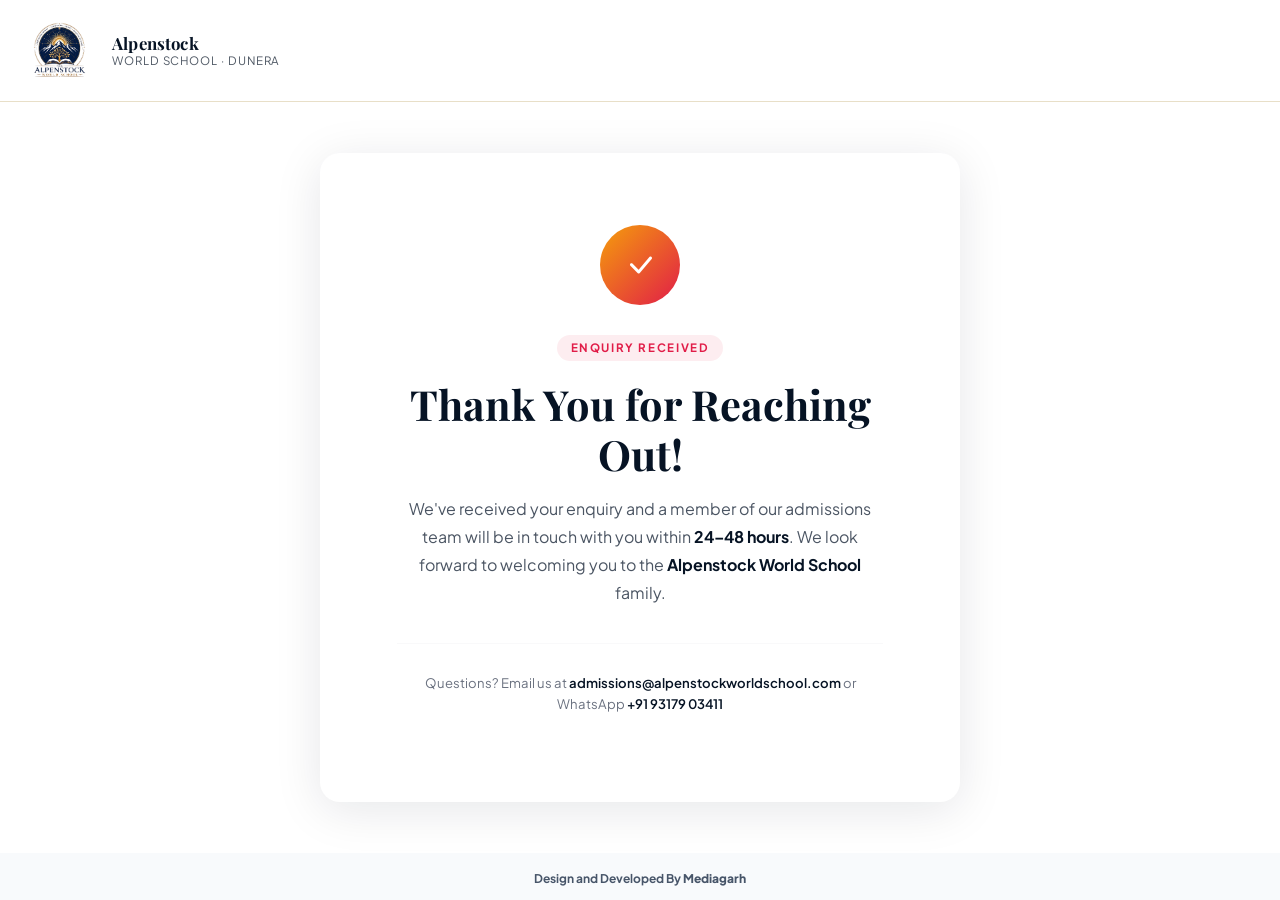
<file: thank-you.html>
<!doctype html>
<html lang="en">

<head>
  <!-- Google Tag Manager -->
  <script>
    (function (w, d, s, l, i) {
      w[l] = w[l] || [];
      w[l].push({ "gtm.start": new Date().getTime(), event: "gtm.js" });
      var f = d.getElementsByTagName(s)[0],
        j = d.createElement(s),
        dl = l != "dataLayer" ? "&l=" + l : "";
      j.async = true;
      j.src = "https://www.googletagmanager.com/gtm.js?id=" + i + dl;
      f.parentNode.insertBefore(j, f);
    })(window, document, "script", "dataLayer", "GTM-5JK8ZBF2");
  </script>
  <!-- End Google Tag Manager -->

  <meta charset="UTF-8" />
  <meta name="viewport" content="width=device-width, initial-scale=1.0" />
  <title>Thank You | Alpenstock World School</title>
  <meta name="robots" content="noindex, nofollow" />
  <link rel="canonical" href="https://alpenstockworldschool.com/thank-you.html" />

  <!-- Open Graph -->
  <meta property="og:type" content="website" />
  <meta property="og:url" content="https://alpenstockworldschool.com/thank-you.html" />
  <meta property="og:title" content="Thank You | Alpenstock World School" />
  <meta property="og:description"
    content="Thank you for your enquiry. Our admissions team will get in touch with you within 24–48 hours." />
  <meta property="og:image" content="https://alpenstockworldschool.com/images/background-img-1.webp" />
  <meta property="og:image:alt" content="Alpenstock World School Campus" />
  <meta property="og:site_name" content="Alpenstock World School" />
  <meta property="og:locale" content="en_IN" />

  <link rel="icon" href="images/favicon.webp" sizes="32x32" />

  <link rel="preconnect" href="https://fonts.googleapis.com" />
  <link rel="preconnect" href="https://fonts.gstatic.com" crossorigin />
  <link
    href="https://fonts.googleapis.com/css2?family=Playfair+Display:wght@400;500;600;700&family=Plus+Jakarta+Sans:wght@300;400;500;600;700;800&display=swap"
    rel="stylesheet" />
  <link rel="stylesheet" href="https://cdn.jsdelivr.net/npm/bootstrap@5.3.3/dist/css/bootstrap.min.css" />
  <link rel="stylesheet" href="https://cdn.jsdelivr.net/npm/bootstrap-icons@1.11.3/font/bootstrap-icons.min.css" />
  <link rel="stylesheet" href="css/style.css?v=5" />

  <style>
    /* ── Page shell ── */
    html,
    body {
      height: 100%;
    }

    body {
      display: flex;
      flex-direction: column;
      min-height: 100vh;
      font-family: "Plus Jakarta Sans", sans-serif;
      color: #061324;
      background: #ffffff;
    }

    /* ── Top nav bar ── */
    .ty-nav {
      padding: 14px 0;
      border-bottom: 1px solid #e8dfc8;
    }

    .ty-nav__inner {
      display: flex;
      align-items: center;
      gap: 14px;
      max-width: calc(1280px + 48px);
      margin-inline: auto;
      padding-inline: 24px;
    }

    .ty-nav__logo img {
      display: block;
      width: 74px;
      height: auto;
    }

    .ty-nav__name {
      display: flex;
      flex-direction: column;
      line-height: 1.2;
      color: #061324;
    }

    .ty-nav__name strong {
      font-family: "Playfair Display", serif;
      font-size: 1.05rem;
      letter-spacing: 0.01em;
    }

    .ty-nav__name span {
      font-size: 0.72rem;
      font-weight: 400;
      opacity: 0.7;
      text-transform: uppercase;
      letter-spacing: 0.08em;
    }

    /* ── Main content ── */
    .ty-main {
      flex: 1;
      display: flex;
      align-items: center;
      justify-content: center;
      padding: clamp(48px, 8vw, 40px) 24px;
    }

    .ty-card {
      background: #fff;
      border-radius: 20px;
      box-shadow: 0 8px 48px rgba(6, 19, 36, 0.1);
      padding: clamp(40px, 6vw, 72px) clamp(32px, 6vw, 80px);
      max-width: 640px;
      width: 100%;
      text-align: center;
    }

    /* checkmark circle */
    .ty-icon {
      width: 80px;
      height: 80px;
      border-radius: 50%;
      background: linear-gradient(135deg, #f59e0b 0%, #e11d48 100%);
      display: flex;
      align-items: center;
      justify-content: center;
      margin: 0 auto 28px;
      animation: ty-pop 0.6s cubic-bezier(0.22, 1, 0.36, 1) both;
    }

    .ty-icon i {
      font-size: 2rem;
      color: #fff;
      line-height: 1;
    }

    @keyframes ty-pop {
      from {
        opacity: 0;
        transform: scale(0.6);
      }

      to {
        opacity: 1;
        transform: scale(1);
      }
    }

    .ty-eyebrow {
      display: inline-block;
      font-size: 0.72rem;
      font-weight: 700;
      letter-spacing: 0.14em;
      text-transform: uppercase;
      color: #e11d48;
      background: rgba(225, 29, 72, 0.08);
      border-radius: 100px;
      padding: 4px 14px;
      margin-bottom: 18px;
      animation: ty-fadein 0.5s 0.2s ease both;
    }

    .ty-title {
      font-family: "Playfair Display", serif;
      font-size: clamp(1.8rem, 4vw, 2.6rem);
      font-weight: 700;
      line-height: 1.2;
      color: #061324;
      margin-bottom: 16px;
      animation: ty-fadein 0.5s 0.35s ease both;
    }

    .ty-text {
      font-size: clamp(0.92rem, 2vw, 1rem);
      color: #4b5563;
      line-height: 1.75;
      margin-bottom: 36px;
      animation: ty-fadein 0.5s 0.5s ease both;
    }

    .ty-text strong {
      color: #061324;
    }

    .ty-actions {
      display: flex;
      gap: 12px;
      justify-content: center;
      flex-wrap: wrap;
      animation: ty-fadein 0.5s 0.65s ease both;
    }

    .ty-btn-primary {
      display: inline-flex;
      align-items: center;
      gap: 8px;
      background: linear-gradient(135deg, #f59e0b, #e11d48);
      color: #fff;
      font-family: "Plus Jakarta Sans", sans-serif;
      font-weight: 700;
      font-size: 0.88rem;
      letter-spacing: 0.06em;
      text-transform: uppercase;
      padding: 13px 28px;
      border-radius: 100px;
      text-decoration: none;
      transition:
        opacity 0.2s,
        transform 0.2s;
    }

    .ty-btn-primary:hover {
      opacity: 0.88;
      transform: translateY(-1px);
      color: #fff;
    }

    .ty-btn-ghost {
      display: inline-flex;
      align-items: center;
      gap: 8px;
      background: transparent;
      color: #061324;
      font-family: "Plus Jakarta Sans", sans-serif;
      font-weight: 700;
      font-size: 0.88rem;
      letter-spacing: 0.06em;
      text-transform: uppercase;
      padding: 13px 28px;
      border-radius: 100px;
      border: 2px solid #061324;
      text-decoration: none;
      transition:
        background 0.2s,
        color 0.2s,
        transform 0.2s;
    }

    .ty-btn-ghost:hover {
      background: #061324;
      color: #fff;
      transform: translateY(-1px);
    }

    /* divider */
    .ty-divider {
      border: none;
      border-top: 1px solid #e5e7eb;
      margin: 36px 0 28px;
    }

    /* ── Submitted details summary ── */
    .ty-details {
      text-align: left;
      margin-top: 8px;
      animation: ty-fadein 0.5s 0.55s ease both;
    }

    .ty-details__title {
      font-family: "Plus Jakarta Sans", sans-serif;
      font-size: 0.78rem;
      font-weight: 700;
      letter-spacing: 0.1em;
      text-transform: uppercase;
      color: #6b7280;
      margin-bottom: 14px;
      text-align: center;
    }

    .ty-details__list {
      margin: 0;
      padding: 0;
      list-style: none;
    }

    .ty-details__row {
      display: flex;
      justify-content: space-between;
      align-items: baseline;
      gap: 12px;
      padding: 7px 0;
      border-bottom: 1px dashed #eee;
    }

    .ty-details__row:last-child {
      border-bottom: none;
    }

    .ty-details__row dt {
      font-size: 0.82rem;
      font-weight: 600;
      color: #6b7280;
      flex-shrink: 0;
    }

    .ty-details__row dd {
      font-size: 0.88rem;
      font-weight: 600;
      color: #061324;
      margin: 0;
      text-align: right;
      word-break: break-word;
    }

    .ty-contact {
      font-size: 0.82rem;
      color: #6b7280;
      animation: ty-fadein 0.5s 0.8s ease both;
    }

    .ty-contact a {
      color: #061324;
      font-weight: 600;
      text-decoration: none;
    }

    .ty-contact a:hover {
      text-decoration: underline;
    }

    @keyframes ty-fadein {
      from {
        opacity: 0;
        transform: translateY(16px);
      }

      to {
        opacity: 1;
        transform: translateY(0);
      }
    }

    /* ── Footer (reuses footer styles from style.css) ── */
    /* override footer margin so it sits at the bottom */
    .footer {
      margin-top: 0;
    }
  </style>
</head>

<body>
  <!-- Google Tag Manager (noscript) -->
  <noscript>
    <iframe src="https://www.googletagmanager.com/ns.html?id=GTM-5JK8ZBF2" height="0" width="0"
      style="display: none; visibility: hidden"></iframe>
  </noscript>
  <!-- End Google Tag Manager (noscript) -->

  <!-- ── Top Navigation ── -->
  <nav class="ty-nav" aria-label="Site header">
    <div class="ty-nav__inner">
      <a href="/" class="ty-nav__logo" aria-label="Alpenstock home">
        <img src="images/top-logo.webp" alt="Alpenstock World School" width="56" height="56" />
      </a>
      <div class="ty-nav__name">
        <strong>Alpenstock</strong>
        <span>World School · Dunera</span>
      </div>
    </div>
  </nav>

  <!-- ── Main Thank You Card ── -->
  <main class="ty-main" id="main-content">
    <div class="ty-card">
      <!-- Icon -->
      <div class="ty-icon" aria-hidden="true">
        <i class="bi bi-check-lg"></i>
      </div>

      <!-- Badge -->
      <span class="ty-eyebrow">Enquiry Received</span>

      <!-- Heading -->
      <h1 class="ty-title">Thank You for Reaching Out!</h1>

      <!-- Body copy -->
      <p class="ty-text">
        We've received your enquiry and a member of our admissions team will
        be in touch with you within
        <strong>24–48 hours</strong>. We look forward to welcoming you to the
        <strong>Alpenstock World School</strong> family.
      </p>

      <!-- Submitted details summary -->
      <div class="ty-details" id="ty-details" hidden>
        <h2 class="ty-details__title">Your Details</h2>
        <dl class="ty-details__list">
          <div class="ty-details__row">
            <dt>Name</dt>
            <dd id="td-name">—</dd>
          </div>
          <div class="ty-details__row">
            <dt>Email</dt>
            <dd id="td-email">—</dd>
          </div>
          <div class="ty-details__row">
            <dt>Phone</dt>
            <dd id="td-phone">—</dd>
          </div>
        </dl>
      </div>

      <hr class="ty-divider" />

      <!-- Quick contact line -->
      <p class="ty-contact">
        Questions? Email us at
        <a href="mailto:admissions@alpenstockworldschool.com">admissions@alpenstockworldschool.com</a>
        or WhatsApp
        <a href="https://wa.me/919317903411">+91 93179 03411</a>
      </p>
    </div>
  </main>

  <!-- ── Footer ── -->
  <footer class="footer">
    <div class="footer__credit mt-0 pt-3">
      Design and Developed By <b>Mediagarh</b>
    </div>
  </footer>
  <script type="text/javascript">
    var s = document.createElement("script");
    s.type = "text/javascript";
    s.async = true;
    s.src = "https://widgets.in6.nopaperforms.com/emwgts.js";
    document.body.appendChild(s);
  </script>

  <!-- ── Populate submitted user details from URL params ── -->
  <script>
    (function () {
      var p = new URLSearchParams(window.location.search);
      var name = p.get("name");
      if (!name) return; // no data passed

      var details = document.getElementById("ty-details");
      if (!details) return;

      document.getElementById("td-name").textContent = name;
      document.getElementById("td-email").textContent = p.get("email") || "—";
      document.getElementById("td-phone").textContent = p.get("phone") || "—";

      details.hidden = false;
    })();
  </script>
</body>

</html>
</file>
<file: css/style.css>
/*==================================================
  VARIABLES
==================================================*/
:root {
  --crimson-dark: #962520;
  --rose: #e11d48;
  --navy-deep: #020618;
  --amber: #f59e0b;
  --text-soft: rgba(226, 232, 240, 0.95);

  /* card colors (image se match) */
  --card-navy: #12295a;
  --card-amber: #d18100;
  --card-crimson: #9b1239;
  --card-blue: #0a6fa8;

  --font-head: 'Playfair Display', serif;
  --font-body: 'Plus Jakarta Sans', sans-serif;

  --container: 1280px;
  /* content width */
  --gutter: 16px;
  /* left + right */
  --transition: 0.35s ease;
}

/*==================================================
  RESET & BASE
==================================================*/
* {
  margin: 0;
  padding: 0;
  box-sizing: border-box;
}

html {
  scroll-behavior: smooth;
}

body {
  font-family: var(--font-body);
  font-size: 16px;
  line-height: 1.6;
  color: var(--text-soft);
  background: var(--navy-deep);
  overflow-x: hidden;
}

h1,
h2,
h3,
h4 {
  font-family: var(--font-head);
  font-weight: 500;
}

img {
  max-width: 100%;
  height: auto;
}

/* 1280px content + 16px left/right = 1312px total */
.app-container {
  width: 100%;
  max-width: calc(var(--container) + (var(--gutter) * 2));
  padding-inline: var(--gutter);
  margin-inline: auto;
}

/*==================================================
  1. HERO
==================================================*/
.hero {
  position: relative;
  display: flex;
  min-height: clamp(560px, 100vh, 1060px);
  color: #fff;
  background: var(--navy-deep);
  overflow: hidden;
  isolation: isolate;
}

.hero__video {
  position: absolute;
  inset: 0;
  width: 100%;
  height: 100%;
  object-fit: cover;
  z-index: -2;
}

.hero__overlay {
  position: absolute;
  inset: 0;
  z-index: -1;
  background: linear-gradient(8deg,
      #061324 18.27%,
      rgba(6, 19, 36, 0.5) 53.68%,
      rgba(6, 19, 36, 0) 90.84%);
}

.hero__inner {
  display: flex;
  flex-direction: column;
  justify-content: space-around;
  padding-top: 12px;
  padding-bottom: 122px;
}

.hero__logo img {
  display: block;
  width: 221px;
  height: auto;
}

/* Two-column wrapper inside hero (left content + right CRM box) */
.hero__columns {
  display: flex;
  align-items: center;
  justify-content: space-between;
  gap: 32px;
  margin-top: 8px;
}

.hero__content {
  max-width: 716px;
  margin-top: 0;
  flex: 1 1 auto;
}

.form-dsc {
  font-size: 12px;
  color: #000;
}

.form-badge {
  font-size: 10px;
  font-weight: 700;
  text-transform: uppercase;
  letter-spacing: 0.05em;
  background-color: #ffedd5;
  color: #ef7d2d;
  padding: 2px 10px;
  border-radius: 9999px;
}

/* CRM visits box */
.hero__crm-box {
  flex: 0 0 auto;
  width: 100%;
  max-width: 410px;
  min-height: 440px;
  background: #fff;
  border-radius: 24px;
  padding: 20px;
  text-align: center;
  box-shadow: 0 4px 6.6px 0 rgba(0, 0, 0, 0.25);
}

.hero__crm-label {
  font-size: 18px;
  font-weight: 700;
  letter-spacing: 0.07em;
  color: #000;
  margin: 0 0 10px;
}

.hero__crm-count {
  font-size: 48px;
  font-weight: 700;
  line-height: 1;
  color: #fff;
  margin: 0 0 6px;
  font-family: var(--ff-display);
}

.hero__crm-sub {
  font-size: 11px;
  color: rgba(255, 255, 255, 0.45);
  margin: 0;
}

@media (max-width: 767.98px) {
  .hero__columns {
    flex-direction: column;
    gap: 24px;
  }

  .hero__crm-box {
    width: 100%;
  }
}

/* ── Lead form (inside hero__crm-box) ── */
.required-star {
  color: #dc2626;
}

.lead-form {
  text-align: left;
  margin-top: 14px;
}

.lead-form__row {
  display: flex;
  gap: 10px;
}

.lead-form__field {
  margin-bottom: 10px;
  flex: 1 1 0;
}

.lead-form__label {
  display: block;
  font-size: 11px;
  font-weight: 600;
  letter-spacing: 0.04em;
  color: #374151;
  margin-bottom: 4px;
}

.lead-form__input,
.lead-form__select {
  width: 100%;
  font-family: "Plus Jakarta Sans", sans-serif;
  font-size: 13px;
  color: #061324;
  padding: 9px 12px;
  border: 1.5px solid #e5e7eb;
  border-radius: 10px;
  background: #f9fafb;
  outline: none;
  transition:
    border-color 0.18s,
    background 0.18s,
    box-shadow 0.18s;
  -webkit-appearance: none;
  appearance: none;
}

.lead-form__input::placeholder {
  color: #9ca3af;
}

.lead-form__input:focus,
.lead-form__select:focus {
  border-color: #f59e0b;
  background: #fff;
  box-shadow: 0 0 0 3px rgba(245, 158, 11, 0.15);
}

.lead-form__select {
  cursor: pointer;
  background-image: url("data:image/svg+xml,%3Csvg xmlns='http://www.w3.org/2000/svg' width='14' height='14' fill='none' stroke='%236b7280' stroke-width='2' stroke-linecap='round' stroke-linejoin='round'%3E%3Cpath d='M3 5l4 4 4-4'/%3E%3C/svg%3E");
  background-repeat: no-repeat;
  background-position: right 12px center;
  padding-right: 34px;
}

.lead-form__btn {
  width: 100%;
  display: flex;
  align-items: center;
  justify-content: center;
  gap: 8px;
  font-family: "Plus Jakarta Sans", sans-serif;
  font-size: 14px;
  font-weight: 700;
  letter-spacing: 0.03em;
  color: #fff;
  background: linear-gradient(135deg, #f59e0b, #e11d48);
  border: none;
  border-radius: 10px;
  padding: 12px 20px;
  margin-top: 4px;
  cursor: pointer;
  transition:
    opacity 0.2s,
    transform 0.2s;
}

.lead-form__btn:hover:not(:disabled) {
  opacity: 0.92;
  transform: translateY(-1px);
}

.lead-form__btn:disabled {
  cursor: not-allowed;
  opacity: 0.7;
}

.lead-form__spinner {
  display: none;
  width: 16px;
  height: 16px;
  border: 2px solid rgba(255, 255, 255, 0.3);
  border-top-color: #fff;
  border-radius: 50%;
  animation: lead-spin 0.6s linear infinite;
}

.lead-form__btn.is-loading .lead-form__btn-text {
  display: none;
}

.lead-form__btn.is-loading .lead-form__spinner {
  display: inline-block;
}

@keyframes lead-spin {
  to {
    transform: rotate(360deg);
  }
}

.lead-form__msg {
  font-size: 12px;
  font-weight: 600;
  margin-top: 8px;
}

.hero__badge {
  display: inline-block;
  padding: 4px 10px;
  margin-bottom: 18px;
  font-size: 10px;
  font-weight: 700;
  letter-spacing: 0.06em;
  text-transform: uppercase;
  color: #fff;
  background: var(--rose);
  border-radius: 3px;
}

.hero__title {
  font-size: 60px;
  line-height: 1.15;
  font-weight: 400;
  color: #fff;
  margin-bottom: 18px;
  text-transform: capitalize;
}

.hero__text {
  max-width: 620px;
  font-size: 16px;
  line-height: 1.65;
  font-weight: 300;
  color: var(--text-soft);
  margin-bottom: 28px;
}

.hero__text strong {
  font-weight: 600;
  color: #fff;
}

.hero__actions {
  display: flex;
  flex-wrap: wrap;
  gap: 14px;
}

.btn-amber,
.btn-ghost {
  display: inline-flex;
  align-items: center;
  gap: 8px;
  padding: 12px 24px;
  font-family: var(--font-body);
  font-size: 12px;
  font-weight: 700;
  letter-spacing: 0.06em;
  text-transform: uppercase;
  text-decoration: none;
  border-radius: 999px;
  transition: var(--transition);
}

.btn-amber {
  color: var(--navy-deep);
  border-radius: 33554400px;
  border: 1px solid rgba(255, 210, 48, 0.4);
  background: linear-gradient(90deg,
      #f59e0b 0%,
      #f4a10b 7.14%,
      #f2a40a 14.29%,
      #f1a70a 21.43%,
      #efaa09 28.57%,
      #edad09 35.71%,
      #ecb008 42.86%,
      #eab308 50%,
      #e8ab08 57.14%,
      #e6a207 64.29%,
      #e39a07 71.43%,
      #e19107 78.57%,
      #de8807 85.71%,
      #dc8006 92.86%,
      #d97706 100%);
  box-shadow:
    0 20px 25px -5px rgba(70, 25, 1, 0.6),
    0 8px 10px -6px rgba(70, 25, 1, 0.6);
}

.btn-amber:hover {
  color: var(--navy-deep);
  transform: translateY(-2px);
  box-shadow: 0 6px 12px rgba(245, 158, 11, 0.55);
}

.btn-ghost {
  color: #fff;
  background: rgba(11, 37, 69, 0.7);
  box-shadow:
    0 10px 15px -3px rgba(5, 47, 74, 0.4),
    0 4px 6px -4px rgba(5, 47, 74, 0.4);
  backdrop-filter: blur(12px);
  border: 1px solid rgba(0, 188, 255, 0.35);
}

.btn-ghost i {
  color: var(--amber);
}

.btn-ghost:hover {
  color: #fff;
  border-color: var(--amber);
  transform: translateY(-2px);
}

/*==================================================
  2. MARQUEE (infinite, seamless, pause on hover)
==================================================*/
.stats-marquee {
  background: #fff;
  border-block: 1px solid rgba(150, 37, 32, 0.12);
  padding: 22px 0px;
}

.marquee {
  display: flex;
  width: 100%;
  overflow: hidden;
  user-select: none;
}

.marquee__track {
  display: flex;
  flex-shrink: 0;
  width: max-content;
  animation: marquee-scroll 30s linear infinite;
  will-change: transform;
}

.marquee__group {
  display: flex;
  flex-shrink: 0;
  align-items: center;
  min-width: 60vw;
  /* group hamesha screen se bada = gap nahi aayega */
}

.marquee:hover .marquee__track {
  animation-play-state: paused;
}

/* 2 identical groups => -50% = ek pura group => seamless loop */
@keyframes marquee-scroll {
  from {
    transform: translateX(0);
  }

  to {
    transform: translateX(-50%);
  }
}

.marquee__item {
  display: flex;
  flex-direction: column;
  flex-shrink: 0;
  justify-content: center;
  padding: 0px 48px;
  border-left: 1px solid rgba(150, 37, 32, 0.18);
  white-space: nowrap;
  color: var(--crimson-dark);
}

.marquee__num {
  font-family: var(--font-head);
  font-size: 32px;
  font-weight: 700;
  line-height: 1.2;
}

.marquee__label {
  font-family: var(--font-body);
  font-size: 11.545px;
  font-weight: 700;
  letter-spacing: 0.06em;
  text-transform: uppercase;
}

@media (prefers-reduced-motion: reduce) {
  .marquee__track {
    animation-duration: 80s;
  }
}

/*==================================================
  3. WHY ALPENSTOCK
==================================================*/
.why {
  position: relative;
  padding: 90px 0 110px;
  background: url("/images/background-img-1.webp") center / cover no-repeat;
}

/* 
.why__overlay {
  position: absolute;
  inset: 0;
  z-index: -1;
  background: linear-gradient(180deg, rgba(2, 6, 24, 0.82) 0%, rgba(2, 6, 24, 0.88) 100%);
  backdrop-filter: blur(2px);
} */

.why__head {
  margin-bottom: 44px;
}

.why__eyebrow {
  display: block;
  margin-bottom: 14px;
  font-size: 14px;
  font-weight: 600;
  letter-spacing: 0.22em;
  text-transform: uppercase;
  color: #f59e0b;
}

.why__title {
  font-size: 42px;
  font-weight: 600;
  color: #fff;
  letter-spacing: -1.06px;
}

.why__grid {
  margin-inline: auto;
}

.exp-card {
  display: flex;
  flex-direction: column;
  height: 100%;
  min-height: 340px;
  padding: 32px;
  text-align: center;
  color: #fff;
  border-radius: 4px;
  box-shadow:
    0 -2px 3px 0 rgba(255, 255, 255, 0.14) inset,
    10px 14px 18px -1px rgba(0, 0, 0, 0.68),
    -6px -6px 14px -2px rgba(184, 204, 235, 0.22);

  transition: var(--transition);
}

.exp-card:hover {
  transform: translateY(-6px);
  box-shadow: 0 20px 50px rgba(0, 0, 0, 0.55);
}

.exp-card--navy {
  background: #0c2b54;
}

.exp-card--amber {
  background: #d28000;
}

.exp-card--crimson {
  background: #9f1239;
}

.exp-card--blue {
  background: #0369a1;
}

.exp-card__title {
  margin-bottom: 14px;
  font-size: 26px;
  line-height: 1.25;
  color: #fff;
}

.exp-card__text {
  flex-grow: 1;
  margin-bottom: 24px;
  font-size: 14px;
  line-height: 1.6;
  color: var(--text-soft);
}

.exp-card__link {
  display: block;
  padding-top: 16px;
  border-top: 1px solid rgba(255, 255, 255, 0.18);
  font-size: 0.7rem;
  font-weight: 600;
  letter-spacing: 0.1em;
  text-transform: uppercase;
  text-decoration: none;
  color: #fff;
  transition: var(--transition);
}

.exp-card__link i {
  font-size: 0.65rem;
  margin-left: 2px;
}

.exp-card__link:hover {
  color: #fff;
  letter-spacing: 0.14em;
}

/*==================================================
  4. BOARDING (tabs + image switch)
==================================================*/
.boarding {
  --board-bg: #a8191f;
  padding: 100px 0;
  background: var(--board-bg);
  color: #fff;
}

.boarding__wrap {
  max-width: 1152px;
  margin-inline: auto;
}

.boarding__eyebrow {
  display: block;
  margin-bottom: 14px;
  font-size: 10px;
  font-weight: 700;
  letter-spacing: 0.12em;
  text-transform: uppercase;
  color: #fbbf24;
}

.boarding__title {
  padding-right: 30px;
  margin-bottom: 14px;
  font-size: 34px;
  line-height: 1.15;
  font-weight: 700;
  letter-spacing: -0.02em;
  color: #fff;
  letter-spacing: -0.7px;
}

.boarding__text {
  max-width: 420px;
  margin-bottom: 22px;
  font-size: 13px;
  line-height: 1.55;
  color: rgba(255, 255, 255, 0.88);
}

/* ---- tabs ---- */
.board-tabs {
  display: flex;
  flex-direction: column;
  gap: 6px;
}

.board-tab {
  display: flex;
  align-items: flex-start;
  gap: 12px;
  width: 100%;
  padding: 12px 14px;
  text-align: left;
  font-family: var(--font-body);
  color: #fff;
  background: transparent;
  border: 1px solid transparent;
  border-radius: 10px;
  cursor: pointer;
  transition:
    background 0.4s ease,
    border-color 0.4s ease;
}

.board-tab:hover {
  background: rgba(255, 255, 255, 0.08);
}

.board-tab:focus-visible {
  outline: 2px solid #fbbf24;
  outline-offset: 2px;
}

.board-tab.is-active {
  background: rgba(255, 255, 255, 0.2);
  border-color: rgba(255, 255, 255, 0.3);
  box-shadow: 0 6px 18px rgba(0, 0, 0, 0.12);
}

.board-tab__icon {
  display: inline-flex;
  flex-shrink: 0;
  align-items: center;
  justify-content: center;
  width: 33px;
  height: 33px;
  margin-top: 2px;
  font-size: 13px;
  color: #fff;
  background: rgba(255, 255, 255, 0.18);
  border-radius: 50%;
  transition: var(--transition);
}

.board-tab.is-active .board-tab__icon {
  color: var(--board-bg);
  background: #fff;
}

.board-tab__body {
  display: flex;
  flex-direction: column;
  gap: 2px;
}

.board-tab__title {
  font-size: 14px;
  font-weight: 700;
  line-height: 1.3;
}

.board-tab__desc {
  font-size: 14px;
  line-height: 1.5;
  color: rgba(255, 255, 255, 0.78);
}

/* ---- image stack (translate + fade) ---- */
.board-media {
  position: relative;
  width: 100%;
  aspect-ratio: 1 / 1.03;
  overflow: hidden;
  border-radius: 18px;
  background: rgba(0, 0, 0, 0.15);
  box-shadow: 0 24px 50px rgba(0, 0, 0, 0.35);
}

.board-media__img {
  position: absolute;
  inset: 0;
  width: 100%;
  height: 100%;
  object-fit: cover;
  opacity: 0;
  transform: translateY(40px) scale(1.04);
  transition:
    transform 0.8s cubic-bezier(0.22, 1, 0.36, 1),
    opacity 0.8s ease;
  will-change: transform, opacity;
}

.board-media__img[data-pos="active"] {
  opacity: 1;
  transform: translateY(0) scale(1);
  z-index: 2;
}

.board-media__img[data-pos="before"] {
  transform: translateY(-40px) scale(1.04);
}

/*==================================================
  5. LIFE AT ALPENSTOCK (zigzag slider)
==================================================*/
.life {
  --s: 1;
  /* global scale: tablet/mobile pe chhota hota hai */
  padding: 70px 0 90px;
  background: #f3f2ee;
  overflow: hidden;
}

.life__title {
  margin-bottom: 12px;
  font-size: clamp(1.9rem, 3.2vw, 2.5rem);
  font-weight: 400;
  color: #0f172a;
}

.life__text {
  max-width: 440px;
  margin: 0 auto 56px;
  font-size: 13px;
  line-height: 1.55;
  color: #475569;
}

.life__slider {
  display: flex;
  width: 100%;
  overflow: hidden;
  user-select: none;
}

.life__track {
  display: flex;
  flex-shrink: 0;
  width: max-content;
  animation: life-scroll var(--life-duration, 50s) linear infinite;
  will-change: transform;
}

.life__slider:hover .life__track {
  animation-play-state: paused;
}

/* 2 identical groups => -50% = seamless loop */
@keyframes life-scroll {
  from {
    transform: translateX(0);
  }

  to {
    transform: translateX(-50%);
  }
}

.life__group {
  display: flex;
  flex-shrink: 0;
  align-items: center;
  /* zigzag: alag height wale items center align */
}

.life__item {
  flex-shrink: 0;
  margin: 0 calc(24px * var(--s)) 0 0;
  /* gap margin se, taaki loop exact rahe */
}

.life__img {
  display: block;
  width: auto;
  /* width image ki natural ratio se */
  max-width: none;
}

/* Heights: yaha se zigzag control hota hai */
.life__img--pair {
  height: calc(620px * var(--s));
}

/* Heights: yaha se zigzag control hota hai */
.life__img--last-item {
  margin-top: 120px;
  height: calc(620px * var(--s));
}

.life__img--big {
  height: calc(530px * var(--s));
  border-radius: calc(20px * var(--s));
}

.life__img--tall {
  height: calc(400px * var(--s));
  border-radius: calc(20px * var(--s));
}

@media (prefers-reduced-motion: reduce) {
  .life__track {
    animation-duration: 140s;
  }
}

/*==================================================
  6. PLAY. PUSH. PERFORM.  (vertical slider)
==================================================*/
.play {
  --slide-h: 282px;
  /* height of one slide */
  --peek: 80px;
  /* how much of prev/next is visible */
  --slide-gap: 10px;

  position: relative;
  color: #fff;
  overflow: hidden;
  /* BACKGROUND: put your image here (with its white border baked in) */
  background: #0284c7 url("/images/play-bg.webp") center / cover no-repeat;
}

.play__grid {
  display: grid;
  grid-template-columns: 1fr minmax(510px, 340px) 1fr;
  align-items: center;
  gap: 48px;
}

.play__heading {
  justify-self: center;
  font-family: var(--font-head);
  font-size: 34px;
  font-weight: 400;
  line-height: 1.3;
  letter-spacing: 0.02em;
  text-transform: uppercase;
  color: #fff;
}

.play__underline {
  display: inline-block;
  padding-bottom: 2px;
  border-bottom: 2px solid #f4511e;
}

/* ---- slider ---- */
.play__viewport {
  position: relative;
  width: 100%;
  height: calc(var(--slide-h) + var(--peek) * 2);
  overflow: hidden;
  touch-action: pan-x;
  /* allow page horizontal pan; we handle vertical swipe */
}

.play__track {
  position: relative;
  display: flex;
  flex-direction: column;
  gap: var(--slide-gap);
  transition: transform 0.9s cubic-bezier(0.22, 1, 0.36, 1);
  will-change: transform;
}

.play__slide {
  position: relative;
  flex-shrink: 0;
  height: var(--slide-h);
  overflow: hidden;
  border: 2px solid rgba(125, 211, 252, 0.9);
  border-radius: 8px;
  opacity: 0.7;
  cursor: pointer;
  transition: opacity 0.7s ease;
}

.play__slide.is-active {
  opacity: 1;
  cursor: default;
}

.play__slide img {
  display: block;
  width: 100%;
  height: 100%;
  object-fit: cover;
}

/* purple tint on inactive slides (fades away when active) */
.play__slide::after {
  content: "";
  position: absolute;
  inset: 0;
  background: rgba(79, 70, 229, 0.45);
  transition: opacity 0.7s ease;
  pointer-events: none;
}

.play__slide.is-active::after {
  opacity: 0;
}

/* ---- content ---- */
.play__content {
  max-width: 340px;
}

.play__content-inner {
  min-height: 112px;
  transition:
    opacity 0.3s ease,
    transform 0.3s ease;
}

.play__content-inner.is-changing {
  opacity: 0;
  transform: translateY(10px);
}

.play__tag {
  display: inline-block;
  padding: 2px 10px;
  margin-bottom: 12px;
  font-family: var(--font-head);
  font-size: 34px;
  font-weight: 700;
  line-height: 1.3;
  color: #12124a;
  background: #fcd34d;
  border-radius: 4px;
}

.play__desc {
  font-size: 18px;
  line-height: 1.6;
  color: rgba(255, 255, 255, 0.88);
}

.play__arrows {
  display: flex;
  gap: 8px;
  margin-top: 14px;
}

.play__arrow {
  display: inline-flex;
  align-items: center;
  justify-content: center;
  width: 30px;
  height: 30px;
  font-size: 12px;
  color: #0284c7;
  background: #fff;
  border: 0;
  border-radius: 50%;
  cursor: pointer;
  transition:
    transform 0.25s ease,
    background 0.25s ease;
}

.play__arrow:hover {
  background: #fcd34d;
  transform: scale(1.1);
}

.play__arrow:focus-visible {
  outline: 2px solid #fcd34d;
  outline-offset: 2px;
}

/* Tablet */
@media (max-width: 991.98px) {
  .play {
    --slide-h: 160px;
    --peek: 64px;
    padding: 56px 0;
  }

  .play__grid {
    grid-template-columns: 1fr 300px 1fr;
    gap: 28px;
  }

  .play__heading {
    font-size: 22px;
  }
}

/* Mobile: stack */
@media (max-width: 767.98px) {
  .play {
    --slide-h: 190px;
    --peek: 50px;
    padding: 48px 0 56px;
  }

  .play__grid {
    grid-template-columns: 1fr;
    gap: 28px;
    justify-items: center;
  }

  .play__heading {
    font-size: 26px;
    text-align: center;
  }

  .play__viewport {
    max-width: 340px;
    max-height: 241px;
  }

  .play__content {
    max-width: 340px;
    text-align: center;
  }

  .play__desc {
    font-size: 14px;
    min-height: 100px;
  }

  .play__content-inner {
    min-height: 96px;
  }

  .play__arrows {
    justify-content: center;
  }
}

/*==================================================
  7. BUILT FOR THE WHOLE CHILD
==================================================*/
.whole {
  padding: 72px 16px 90px;
  background: #fff;
}

.whole__wrap {
  max-width: 1280px;
  margin-inline: auto;
}

.whole__title {
  margin-bottom: 57px;
  font-size: 42px;
  font-weight: 400;
  color: #0a1e38;
}

.bento {
  display: grid;
  grid-template-columns: 2.14fr 1fr 1fr 1fr;
  grid-template-rows: repeat(2, minmax(262px, 1fr));
  overflow: hidden;
  background: #fff;
  border-radius: 4px;
  box-shadow:
    0 25px 40px -12px rgba(15, 31, 61, 0.28),
    0 0 0 1px rgba(15, 31, 61, 0.06);
}

.bento__cell {
  position: relative;
  min-width: 0;
}

.bento__photo {
  grid-row: 1 / 3;
}

.bento__photo img,
.bento__horse img {
  position: absolute;
  inset: 0;
  width: 100%;
  height: 100%;
  object-fit: cover;
}

/* stat cells */
.bento__stat {
  display: flex;
  flex-direction: column;
  justify-content: space-between;
  padding: 20px;
  color: #fff;
}

.bento__stat--navy {
  background: #0d1b36;
}

.bento__stat--white {
  background: #fff;
  color: #0f1f3d;
}

.bento__stat--blue {
  background: #0284c7;
}

.bento__stat--amber {
  background: #b8791a;
}

.stat__top {
  display: flex;
  align-items: flex-end;
  gap: 6px;
}

.stat__num {
  font-family: var(--font-head);
  font-size: 52px;
  font-weight: 400;
  line-height: 1;
}

.stat__unit {
  padding-bottom: 6px;
  font-size: 9px;
  opacity: 0.85;
}

.stat__line {
  display: block;
  width: 28px;
  height: 1px;
  margin-top: 8px;
  background: currentColor;
  opacity: 0.4;
}

.stat__title {
  margin-bottom: 4px;
  font-family: var(--font-body);
  font-size: 16px;
  font-weight: 600;
  line-height: 1.3;
  color: inherit;
}

.stat__text {
  font-size: 12px;
  line-height: 1.45;
  color: inherit;
  opacity: 0.75;
}

/* links panel */
.bento__links {
  display: flex;
  flex-direction: column;
  padding: 16px 16px 14px;
  background: #fff;
  color: #0f1f3d;
}

.links__eyebrow {
  margin-bottom: 8px;
  font-size: 7.5px;
  font-weight: 700;
  letter-spacing: 0.12em;
  text-transform: uppercase;
  color: #b8791a;
}

.links__list {
  flex-grow: 1;
  list-style: none;
}

.links__list li {
  border-bottom: 1px solid #e5e7eb;
}

.links__list a {
  display: flex;
  align-items: center;
  justify-content: space-between;
  gap: 8px;
  padding: 7px 0;
  font-size: 14px;
  font-weight: 500;
  line-height: 1.35;
  text-decoration: none;
  color: #0f1f3d;
  transition: color 0.25s ease;
}

.links__list a i {
  font-size: 8px;
  color: #94a3b8;
}

.links__list a:hover {
  color: #0284c7;
}

.links__apply {
  margin-top: 8px;
  font-size: 8px;
  font-weight: 700;
  letter-spacing: 0.12em;
  text-transform: uppercase;
  text-decoration: none;
  color: #0284c7;
}

/*==================================================
  8. CTA  (Give Your Child More Than an Education)
==================================================*/
.cta {
  position: relative;
  padding: 90px 0 80px;
  color: #fff;
  overflow: hidden;
  /* BACKGROUND: your single image (gradient + grid lines) */
  background: #1a0606 url("../images/cta-bg.webp") center / cover no-repeat;
}

.cta__grid {
  display: grid;
  grid-template-columns: 1.1fr 0.9fr;
  align-items: center;
  gap: 56px;
}

.cta__eyebrow {
  display: flex;
  align-items: center;
  gap: 10px;
  margin-bottom: 12px;
  font-size: 11px;
  font-weight: 700;
  letter-spacing: 0.22em;
  text-transform: uppercase;
  color: #f4a21d;
}

.cta__eyebrow-line {
  display: block;
  width: 32px;
  height: 1px;
  background: #f4a21d;
  transform-origin: left;
}

.cta__loc {
  display: flex;
  align-items: center;
  gap: 6px;
  margin-bottom: 14px;
  font-size: 12px;
  color: rgba(255, 255, 255, 0.85);
}

.cta__loc i {
  font-size: 11px;
  color: #f4a21d;
}

.cta__title {
  margin-bottom: 18px;
  font-size: clamp(2rem, 3.6vw, 3.1rem);
  font-weight: 700;
  line-height: 1.15;
  color: #fff;
}

.cta__title em {
  font-style: italic;
  font-weight: 400;
  color: #f4a21d;
}

.cta__badge {
  display: inline-flex;
  align-items: center;
  gap: 6px;
  padding: 6px 12px;
  margin-bottom: 18px;
  font-size: 10px;
  font-weight: 700;
  letter-spacing: 0.08em;
  text-transform: uppercase;
  color: #f4a21d;
  background: #0d2247;
  border: 1px solid #f4a21d;
  border-radius: 4px;
}

.cta__text {
  max-width: 440px;
  margin-bottom: 26px;
  font-size: 14px;
  line-height: 1.65;
  color: rgba(255, 255, 255, 0.88);
}

.cta__actions {
  display: flex;
  flex-wrap: wrap;
  gap: 14px;
}

.cta__btn {
  display: inline-flex;
  align-items: center;
  justify-content: center;
  gap: 10px;
  padding: 13px 24px;
  font-size: 12px;
  font-weight: 700;
  letter-spacing: 0.08em;
  text-transform: uppercase;
  text-decoration: none;
  border-radius: 4px;
  transition: var(--transition);
}

.cta__btn--light {
  color: #962520;
  background: #fff;
  border: 1px solid #fff;
}

.cta__btn--navy {
  color: #fff;
  background: #0d2247;
  border: 1px solid rgba(244, 162, 29, 0.55);
}

.cta__btn--navy i {
  color: #f4a21d;
}

.cta__btn:hover {
  transform: translateY(-3px);
  box-shadow: 0 10px 22px rgba(0, 0, 0, 0.45);
}

.cta__btn--light:hover {
  color: #962520;
  background: #fff4e0;
}

.cta__btn--navy:hover {
  color: #fff;
  border-color: #f4a21d;
}

/* ---- right visual (frame + child) ---- */
.cta__visual {
  position: relative;
  width: 100%;
  max-width: 520px;
  margin-left: auto;
  aspect-ratio: 288 / 193;
  /* ratio of the frame image: change if your frame differs */
}

.cta__frame {
  position: absolute;
  inset: 0;
  width: 100%;
  height: 100%;
  object-fit: fill;
}

/* child image overflows the frame: tune these 4 values to match your image */
.cta__child {
  position: absolute;
  left: -4.5%;
  bottom: -4%;
  width: 104.5%;
  height: 118%;
}

.cta__child img {
  display: block;
  width: 100%;
  height: 100%;
  object-fit: contain;
  object-position: center bottom;
}

/* ---- animations (start when section scrolls into view) ---- */
.cta-anim {
  opacity: 0;
  transform: translateY(26px);
  transition:
    opacity 0.8s ease var(--d, 0s),
    transform 0.8s cubic-bezier(0.22, 1, 0.36, 1) var(--d, 0s);
}

.cta__eyebrow-line {
  transform: scaleX(0);
  transition: transform 0.9s cubic-bezier(0.22, 1, 0.36, 1) 0.25s;
}

.cta__frame {
  opacity: 0;
  transform: scale(0.9);
  transition:
    opacity 0.9s ease 0.2s,
    transform 1.1s cubic-bezier(0.22, 1, 0.36, 1) 0.2s;
}

.cta__child {
  opacity: 0;
  transform: translateY(50px) scale(0.95);
  transition:
    opacity 0.9s ease 0.55s,
    transform 1.2s cubic-bezier(0.22, 1, 0.36, 1) 0.55s;
}

.cta.is-in .cta-anim {
  opacity: 1;
  transform: none;
}

.cta.is-in .cta__eyebrow-line {
  transform: scaleX(1);
}

.cta.is-in .cta__frame {
  opacity: 1;
  transform: none;
}

.cta.is-in .cta__child {
  opacity: 1;
  transform: none;
}

/* gentle floating loop on the child after it appears */
.cta.is-in .cta__child img {
  animation: cta-float 5s ease-in-out 2s infinite alternate;
}

@keyframes cta-float {
  from {
    transform: translateY(0);
  }

  to {
    transform: translateY(-8px);
  }
}

@media (prefers-reduced-motion: reduce) {

  .cta-anim,
  .cta__eyebrow-line,
  .cta__frame,
  .cta__child {
    opacity: 1;
    transform: none;
    transition: none;
  }

  .cta.is-in .cta__child img {
    animation: none;
  }
}

/* Tablet */
@media (max-width: 991.98px) {
  .cta {
    padding: 70px 0 64px;
  }

  .cta__grid {
    gap: 32px;
  }
}

/* Mobile: stack */
@media (max-width: 767.98px) {
  .cta {
    padding: 56px 0 56px;
  }

  .hero__title {
    font-size: 42px;
  }

  .cta__grid {
    grid-template-columns: 1fr;
    gap: 56px;
  }

  .cta__visual {
    max-width: 440px;
    margin: 0 auto;
  }

  .cta__title {
    font-size: 2.1rem;
  }

  .whole__title {
    font-size: 28px;
    margin-bottom: 28px;
  }

  .why__title {
    font-size: 32px;
  }

  .boarding__title {
    font-size: 32px;
  }
}

@media (max-width: 479.98px) {
  .cta__actions {
    flex-direction: column;
  }

  .cta__btn {
    width: 100%;
  }

  .bento__horse img {
    object-position: top center;
  }
}

/*==================================================
  9. FOOTER
==================================================*/
.footer {
  background: #f8fafc;
  color: #475569;
}

.footer__top {
  display: grid;
  grid-template-columns: 2fr 1fr;
  gap: 48px;
  padding-top: 40px;
}

.footer__brand-row {
  display: flex;
  align-items: center;
  gap: 16px;
  margin-bottom: 26px;
}

.footer__logo {
  display: block;
  width: 110px;
  height: 110px;
  object-fit: contain;
  background: #fff;
}

.footer__name {
  display: flex;
  flex-direction: column;
  line-height: 1.2;
}

.footer__name strong {
  font-family: var(--font-head);
  font-size: 22px;
  font-weight: 700;
  color: #0f172a;
}

.footer__name span {
  font-family: var(--font-head);
  font-size: 16px;
  color: #962520;
}

.footer__name small {
  margin-top: 4px;
  font-size: 9px;
  font-weight: 700;
  letter-spacing: 0.18em;
  text-transform: uppercase;
  color: #962520;
}

.footer__about {
  max-width: 286px;
  margin-bottom: 14px;
  font-size: 10px;
  line-height: 1.65;
  color: #475569;
}

.footer__badges {
  display: flex;
  align-items: center;
  flex-wrap: wrap;
  gap: 8px;
  margin-bottom: 22px;
}

.footer__chip {
  padding: 3px 7px;
  font-size: 7px;
  font-weight: 700;
  letter-spacing: 0.06em;
  text-transform: uppercase;
  color: #fff;
  background: #962520;
}

.footer__code {
  font-size: 9px;
  font-weight: 700;
  color: #962520;
}

.footer__social {
  display: flex;
  gap: 10px;
}

.footer__social a {
  display: inline-flex;
  align-items: center;
  justify-content: center;
  width: 24px;
  height: 24px;
  font-size: 10px;
  color: #0f172a;
  text-decoration: none;
  background: #fff;
  border: 1px solid #e2e8f0;
  border-radius: 50%;
  box-sizing: content-box;
  padding: 3px;
  transition: var(--transition);
}

.footer__social a:hover {
  color: #fff;
  background: #962520;
  border-color: #962520;
  transform: translateY(-3px);
}

/* contact */
.footer__heading {
  margin-bottom: 18px;
  font-family: var(--font-body);
  font-size: 13px;
  font-weight: 700;
  color: #0f172a;
}

.footer__item {
  display: flex;
  align-items: center;
  flex-wrap: wrap;
  gap: 0 10px;
  margin-bottom: 8px;
  font-size: 9.5px;
  line-height: 1.5;
  color: #334155;
}

.footer__item i {
  flex-shrink: 0;
  font-size: 11px;
  color: #f59e0b;
}

.footer__item a {
  color: #334155;
  text-decoration: none;
  transition: color 0.25s ease;
}

.footer__item a:hover {
  color: #962520;
}

.footer__item--top {
  flex-wrap: nowrap;
  align-items: flex-start;
  margin-bottom: 14px;
}

.footer__item--top i {
  margin-top: 2px;
}

.footer__item--top p {
  margin: 0;
}

.footer__item--top strong {
  display: block;
  font-weight: 700;
  color: #0f172a;
}

/* bottom bar */
.footer__bottom {
  display: flex;
  align-items: center;
  justify-content: space-between;
  gap: 12px;
  padding: 12px 0 14px;
  margin-top: 8px;
  font-size: 8.5px;
  color: #64748b;
  border-top: 1px solid #e2e8f0;
}

.footer__bottom p {
  margin: 0;
}

.footer__links {
  display: flex;
  gap: 28px;
  list-style: none;
}

.footer__links a {
  color: #64748b;
  text-decoration: none;
  transition: color 0.25s ease;
}

.footer__links a:hover {
  color: #962520;
}

.footer__credit {
  padding: 56px 16px 12px;
  font-size: 8.5px;
  font-weight: 700;
  text-align: center;
  color: #475569;
}

.footer__credit a {
  color: inherit;
  text-decoration: none;
}

/* Tablet / Mobile */
@media (max-width: 991.98px) {
  .footer__top {
    grid-template-columns: 1fr;
    gap: 36px;
  }

  .footer__about {
    max-width: 420px;
  }
}

@media (max-width: 575.98px) {
  .footer__bottom {
    flex-direction: column;
    align-items: flex-start;
  }

  .footer__links {
    gap: 18px;
  }

  .footer__credit {
    padding-top: 8px;
  }
}

/* Larger screens: the screenshot sizes are small (design ~1100px), scale text up a little */
@media (min-width: 1200px) {

  .footer__about,
  .footer__item,
  .footer__bottom,
  .footer__credit {
    font-size: 12px;
  }

  .footer__about {
    max-width: 286px;
  }

  .footer__chip {
    font-size: 8.5px;
  }

  .footer__code {
    font-size: 11px;
  }

  .footer__name small {
    font-size: 10.5px;
  }

  .footer__heading {
    font-size: 15px;
  }

  .footer__name strong {
    font-size: 26px;
  }

  .footer__name span {
    font-size: 19px;
  }

  .footer__social a {
    font-size: 12px;
  }
}

/* Tablet: photo on top, 3 cols below */
@media (max-width: 991.98px) {
  .bento {
    grid-template-columns: repeat(3, 1fr);
    grid-template-rows: auto;
    grid-auto-rows: minmax(190px, auto);
  }

  .bento__photo {
    grid-column: 1 / -1;
    grid-row: auto;
    aspect-ratio: 16 / 8;
  }

  .stat__title {
    font-size: 13px;
  }

  .stat__text,
  .links__list a {
    font-size: 11px;
  }

  .links__eyebrow,
  .links__apply {
    font-size: 9px;
  }
}

/* Mobile: 2 cols */
@media (max-width: 575.98px) {
  .whole {
    padding: 52px 16px 64px;
  }

  .bento {
    grid-template-columns: repeat(2, 1fr);
    grid-auto-rows: minmax(170px, auto);
  }

  .bento__photo {
    aspect-ratio: 4 / 3;
  }

  .bento__horse {
    grid-column: 1 / -1;
    min-height: 220px;
  }

  .bento__links {
    grid-column: 1 / -1;
    padding: 18px;
  }

  .stat__num {
    font-size: 36px;
  }
}

/* instant jump (seamless infinite loop reset) - no animation at all */
.play__track.is-jumping,
.play__track.is-jumping .play__slide,
.play__track.is-jumping .play__slide::after {
  transition: none !important;
}

/*==================================================
  RESPONSIVE
==================================================*/
@media (max-width: 991.98px) {
  .boarding {
    padding: 70px 0;
  }

  .boarding__wrap {
    max-width: 640px;
  }

  .boarding__text {
    max-width: 100%;
  }

  .board-media {
    aspect-ratio: 16 / 11;
  }

  .life {
    --s: 0.72;
    padding: 56px 0 70px;
  }

  .life__text {
    margin-bottom: 40px;
  }

  .life__img--last-item {
    margin-top: 40px;
  }
}

@media (max-width: 575.98px) {
  .boarding {
    padding: 52px 0;
  }

  .board-media {
    aspect-ratio: 4 / 3.2;
    border-radius: 14px;
  }

  .board-tab {
    padding: 11px 12px;
  }

  .life {
    --s: 0.5;
    padding: 48px 0 56px;
  }

  .life__text {
    margin-bottom: 30px;
  }
}

/*==================================================
  RESPONSIVE
==================================================*/
/* Tablet */
@media (max-width: 991.98px) {
  .hero {
    min-height: 560px;
  }

  .hero__inner {
    padding-bottom: 56px;
  }

  .marquee__item {
    padding: 18px 36px;
  }

  .why {
    padding: 70px 0 80px;
  }

  .exp-card {
    min-height: 240px;
  }
}

/* Mobile */
@media (max-width: 575.98px) {
  .hero {
    min-height: 560px;
  }

  .hero__logo img {
    width: 150px;
  }

  .hero__columns {
    gap: 20px;
  }

  .hero__content {
    margin-top: 40px;
  }

  .hero__text {
    font-size: 0.9rem;
  }

  .hero__actions {
    flex-direction: column;
    align-items: stretch;
  }

  .btn-amber,
  .btn-ghost {
    justify-content: center;
    padding: 14px 20px;
  }

  .marquee__track {
    animation-duration: 22s;
  }

  .marquee__group {
    min-width: 200vw;
  }

  .marquee__item {
    padding: 16px 28px;
  }

  .marquee__num {
    font-size: 1.25rem;
  }

  .why {
    padding: 56px 0 64px;
  }

  .why__head {
    margin-bottom: 30px;
  }

  .exp-card {
    min-height: 0;
    padding: 28px 20px 18px;
  }
}

/*==================================================
  FLOATING ACTION BUTTONS (WhatsApp + Call)
==================================================*/
.fab-stack {
  position: fixed;
  bottom: 28px;
  right: 24px;
  display: flex;
  flex-direction: column;
  align-items: center;
  gap: 12px;
  z-index: 9999;
}

.fab-btn {
  width: 54px;
  height: 54px;
  border-radius: 50%;
  display: flex;
  align-items: center;
  justify-content: center;
  font-size: 1.4rem;
  color: #fff;
  text-decoration: none;
  box-shadow: 0 4px 16px rgba(0, 0, 0, 0.25);
  transition:
    transform 0.2s ease,
    box-shadow 0.2s ease;
}

.fab-btn:hover {
  transform: translateY(-3px);
  box-shadow: 0 8px 24px rgba(0, 0, 0, 0.32);
  color: #fff;
}

.fab-btn:active {
  transform: translateY(0);
}

/* WhatsApp */
.fab-btn--wa {
  background: #25d366;
}

/* Call */
.fab-btn--call {
  background: linear-gradient(135deg, #f59e0b, #e11d48);
}

/* Responsive */
@media (max-width: 480px) {
  .fab-stack {
    bottom: 18px;
    right: 16px;
    gap: 10px;
  }

  .fab-btn {
    width: 48px;
    height: 48px;
    font-size: 1.25rem;
  }
}
</file>
